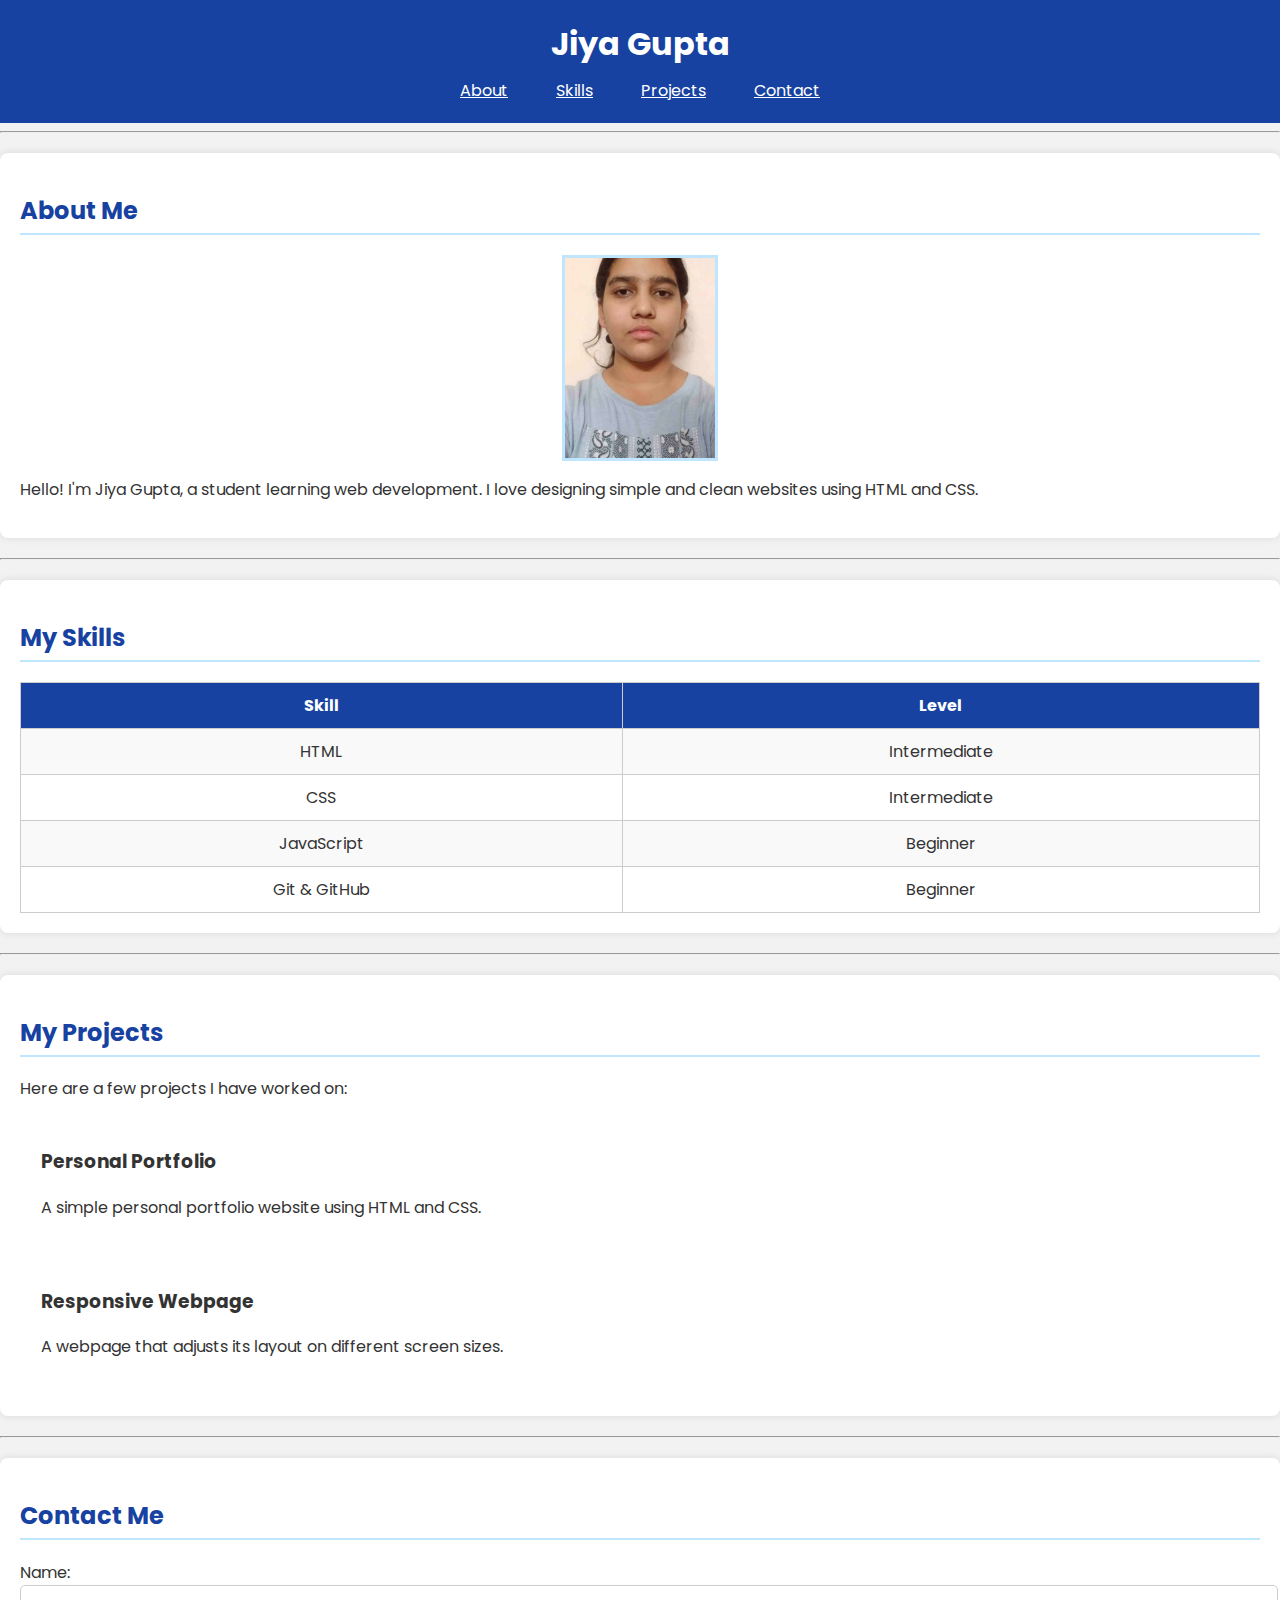
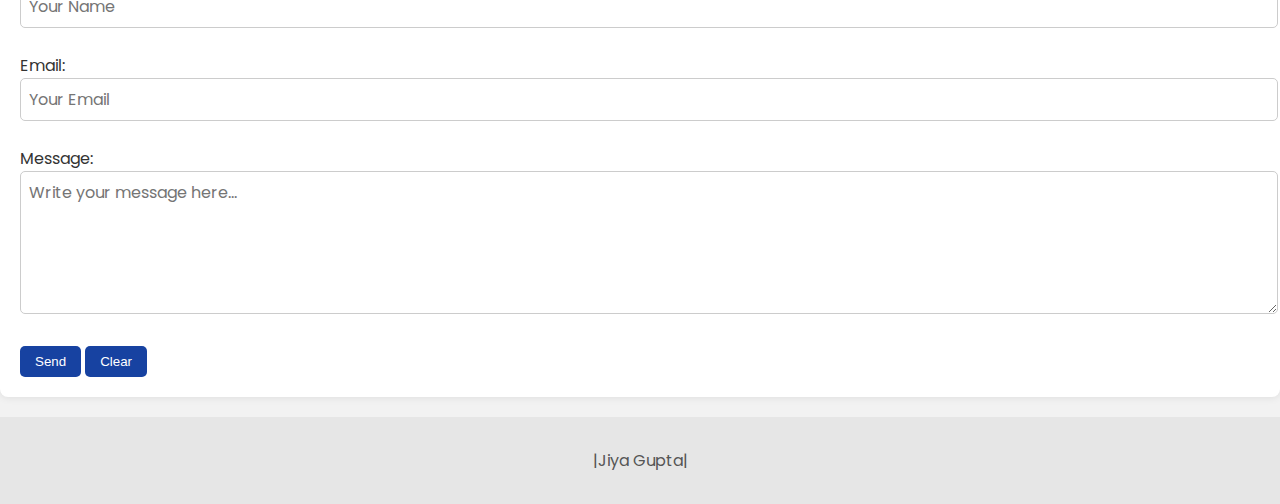
<file: Lab 2/indx.html>
<!DOCTYPE html>
<html lang="en">
<head>
  <meta charset="UTF-8">
  <meta name="viewport" content="width=device-width, initial-scale=1.0">
  <title>Jiya Gupta - Portfolio</title>
  <link href="https://fonts.googleapis.com/css2?family=Poppins:wght@300;400;600&display=swap" rel="stylesheet">

  <link rel="stylesheet" href="style.css">
</head>
<body>

  <!-- Header -->
  <header>
    <h1>Jiya Gupta</h1>
    <nav>
      <a href="#about">About</a>
      <a href="#skills">Skills</a>
      <a href="#projects">Projects</a>
      <a href="#contact">Contact</a>
    </nav>
  </header>

  <hr>

  <!-- About Section -->
  <section id="about">
    <h2>About Me</h2>
    <img src="Photo.jpg" alt="Profile photo of Jiya Gupta">
    <p>Hello! I'm Jiya Gupta, a student learning web development. I love designing simple and clean websites using HTML and CSS.</p>
  </section>

  <hr>

  <!-- Skills Section -->
  <section id="skills">
    <h2>My Skills</h2>
    <table>
      <tr>
        <th>Skill</th>
        <th>Level</th>
      </tr>
      <tr>
        <td>HTML</td>
        <td>Intermediate</td>
      </tr>
      <tr>
        <td>CSS</td>
        <td>Intermediate</td>
      </tr>
      <tr>
        <td>JavaScript</td>
        <td>Beginner</td>
      </tr>
      <tr>
        <td>Git & GitHub</td>
        <td>Beginner</td>
      </tr>
    </table>
  </section>

  <hr>

   <!-- Projects Section > -->
  <section id="projects">
    <h2>My Projects</h2>
    <p>Here are a few projects I have worked on:</p>

    <div class="project">
      <h3>Personal Portfolio</h3>
      <p>A simple personal portfolio website using HTML and CSS.</p>
    </div>

    <div class="project">
      <h3>Responsive Webpage</h3>
      <p>A webpage that adjusts its layout on different screen sizes.</p>
    </div>
  </section>

  <hr>

  <!-- Contact Section -->
  <section id="contact">
    <h2>Contact Me</h2>
    <form>
      <label for="name">Name:</label><br>
      <input type="text" id="name" name="name" placeholder="Your Name" required><br><br>

      <label for="email">Email:</label><br>
      <input type="email" id="email" name="email" placeholder="Your Email" required><br><br>

      <label for="message">Message:</label><br>
      <textarea id="message" name="message" rows="5" placeholder="Write your message here..." required></textarea><br><br>

      <button type="submit">Send</button>
      <button type="reset">Clear</button>
    </form>
  </section>

  <footer>
    <p>|Jiya Gupta|</p>
  </footer>

</body>
</html>
</file>
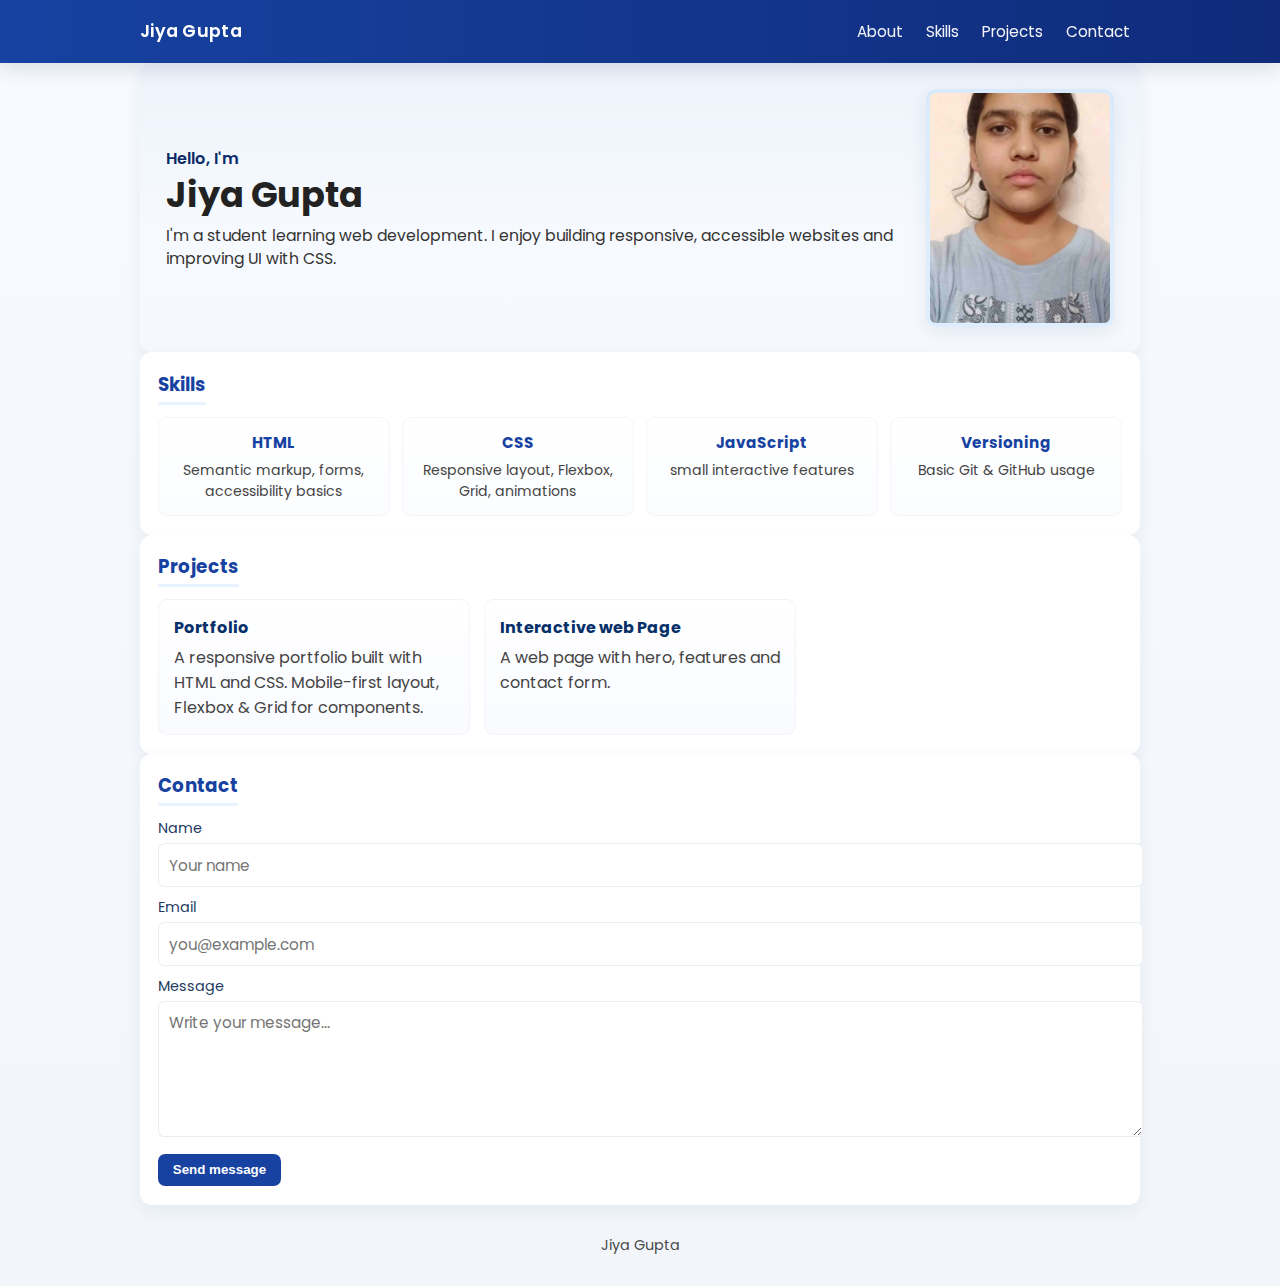
<file: Lab 3/indx.html>
<!DOCTYPE html>
<html lang="en">
<head>
    <meta charset="UTF-8">
    <meta name="viewport" content="width=device-width, initial-scale=1.0">

  <title>Jiya Gupta — Portfolio</title>

  <link rel="stylesheet" href="style.css">

  <link href="https://fonts.googleapis.com/css2?family=Poppins:wght@300;400;600;700&display=swap" rel="stylesheet">
</head>
<body>

  <!-- HEADER -->
  <header>
    <div class="container header-inner">
      <h1>Jiya Gupta</h1>
      <nav>
        <a href="#about">About</a>
        <a href="#skills">Skills</a>
        <a href="#projects">Projects</a>
        <a href="#contact">Contact</a>
      </nav>
    </div>
  </header>

  <!-- HERO / ABOUT -->
  <main>
    <section id="about" class="container">
      <div class="hero section-card">
        <div class="intro">
          <h3>Hello, I'm</h3>
          <h1>Jiya Gupta </h1>
          <p>I'm a student learning web development. I enjoy building responsive, accessible websites and improving UI with CSS.</p>
        </div>

        <div class="profile">
          <img src="Photo.jpg" alt="Profile photo of Jiya Gupta">
        </div>
      </div>
    </section>

    <!-- SKILLS -->
    <section id="skills" class="container">
      <div class="section-card">
        <div class="section-header">
          <h2>Skills</h2>
        </div>

        <div class="skills-grid">
          <div class="skill-card">
            <h4>HTML</h4>
            <p>Semantic markup, forms, accessibility basics</p>
          </div>
          <div class="skill-card">
            <h4>CSS</h4>
            <p>Responsive layout, Flexbox, Grid, animations</p>
          </div>
          <div class="skill-card">
            <h4>JavaScript</h4>
            <p>small interactive features</p>
          </div>
          <div class="skill-card">
            <h4>Versioning</h4>
            <p>Basic Git & GitHub usage</p>
          </div>
        </div>
      </div>
    </section>

    <!-- PROJECTS -->
    <section id="projects" class="container">
      <div class="section-card">
        <div class="section-header">
          <h2>Projects</h2>
        </div>

        <div class="projects-grid">
          <article class="project-card">
            <h3>Portfolio</h3>
            <p>A responsive portfolio built with HTML and CSS. Mobile-first layout, Flexbox & Grid for components.</p>
          </article>

          <article class="project-card">
            <h3>Interactive web Page</h3>
            <p>A web page with hero, features and contact form.</p>
          </article>
        
      </div>
    </section>

    <!-- CONTACT -->
    <section id="contact" class="container">
      <div class="section-card">
        <div class="section-header">
          <h2>Contact</h2>
        </div>

        <form>
          <div class="form-row">
            <label for="name">Name</label>
            <input id="name" name="name" type="text" placeholder="Your name" required>
          </div>

          <div class="form-row">
            <label for="email">Email</label>
            <input id="email" name="email" type="email" placeholder="you@example.com" required>
          </div>

          <div class="form-row">
            <label for="message">Message</label>
            <textarea id="message" name="message" rows="5" placeholder="Write your message..."></textarea>
          </div>

          <button type="submit">Send message</button>
        </form>
      </div>
    </section>
  </main>

  <!-- FOOTER -->
  <footer>
    <div class="container">
      <p> Jiya Gupta</p>
    </div>
  </footer>

</body>
</html>
</file>
<file: Lab 2/style.css>
/*  Portfolio Styling */

body {
  font-family: 'Poppins', sans-serif;
  margin: 0;
  background-color: #f2f2f2; 
  color: #333;
}


header {
  position:sticky;
  background-color:#1742a1;
  color: white;
  text-align: center;
  top: 0;
  padding: 20px;
}

header h1 {
  margin: 0;
}

nav {
  margin-top: 10px;
}

nav a {
  color: white;
  margin: 0px  10px;
  padding: 6px 12px;
  border-radius: 5px;
}

section {
  background-color: white;
  margin: 20px auto;
  padding: 20px;
  border-radius: 8px;
  box-shadow: 0 0 8px rgba(0, 0, 0, 0.1);
  
}

section h2 {
  color:#1742a1; 
  border-bottom: 2px solid#c0e5ff;
  padding-bottom: 5px;
}

  /* About Section */
#about img {
  display:block;
  width: 150px;          
  height: 200px;         
  object-fit: cover;     
  margin: 10px auto;
  border: 3px solid #c0e5ff; 
}

/* Skills Table */
table {
  width: 100%;
  border-collapse: collapse;
  margin-top: 15px;
}

th, td {
  padding: 10px;
  border: 1px solid #ccc;
  text-align: center;
}

th {
  background-color:#1742a1;
  color: white;
}

tr{
  background-color: white;
}

tr:nth-child(even) {
  background-color: #f9f9f9;
}

/* Projects */
.project {
  border: 1px solid white;
  padding: 10px;
  margin: 10px ;
  border-radius: 5px;
  background-color:white;
}

/* Contact Form */
form input,
form textarea {
  width: 100%;
  padding: 8px;
  border-radius: 5px;
  border: 1px solid #ccc;
  font-family: inherit;
  font-size: 1rem;
}

button {
  background-color:#1742a1; 
  color: white;
  border: none;
  padding: 8px 15px;
  border-radius: 5px;
}

button:hover {
  background-color: #c0e5ff;
  color: #333;
}

/* Footer */
footer {
  text-align: center;
  padding: 15px;
  background-color: #e6e6e6;
  color: #555;
  margin-top: 20px;
}
</file>
<file: Lab 3/style.css>
/*  Portfolio Styling */

body{
  margin: 0;
  font-family: 'Poppins';
  color: #222222;
  background: linear-gradient(180deg, #f7fbff 0%, #f2f6fb 100%);

}

/* Container sizing */
.container{
  width: 90%;
  max-width: 1000px;
  margin: 0 auto;
}

/* Header styles */
header{
  position: sticky;
  top: 0;
  z-index: 30;
  background: linear-gradient(90deg,#1742a1, #0f2b7a);
  color: white;
  padding: 0.85rem 0;
  box-shadow: 0 6px 18px rgba(10,20,50,0.12);
}
.header-inner{
  display:flex;
  align-items:center;
  justify-content:space-between;
}

header h1{
  font-size: 1.1rem;
  font-weight:600;
  margin:0;
  letter-spacing: 0.3px;
}
nav{
  display:flex;
  gap: 0.25rem;
  align-items:center;
  flex-wrap:wrap;
}
nav a{
  color: rgba(255,255,255,0.95);
  text-decoration:none;
  padding: 0.4rem 0.6rem;
  border-radius: 0.5rem;
  font-size: 0.95rem;
  transition: transform 250ms ease, background 250ms ease, color 250ms ease;
}
nav a:hover,
nav a:focus{
  background: rgba(255,255,255,0.12);
  transform: translateY(-2px);
  outline: none;
}

/* Section base style */
section{
  background: none;
  margin: 1.25rem auto;
  padding: 0;
  border-radius: 0.75rem;
}
.section-card{
  background: #ffffff;
  padding: 1.15rem;
  border-radius: 0.75rem;
  box-shadow: 0 6px 18px rgba(15,30,80,0.06);
}

/* Section heading */
.section-header{
  display:flex;
  align-items:end;
  gap: 0.75rem;
  margin-bottom: 0.75rem;
}
.section-header h2{
  margin:0;
  color: #1742a1;
  font-size: 1.15rem;
  border-bottom: 3px solid rgba(58,160,255,0.12);
  padding-bottom: 0.25rem;
}

/* HERO */
.hero{
  display:flex;
  gap: 1rem;
  align-items:center;
  justify-content:space-between;
  padding: 1.25rem;
  background: linear-gradient(180deg, rgba(23,66,161,0.04), transparent 60%);
  border-radius: 0.75rem;
}
.hero .intro{
  flex: 1 1 55%;
  min-width: 0;
}
.hero h3{
  margin:0 0 0.4rem 0;
  font-size: 1rem;
  font-weight:600;
  color: #0b2a66;
}
.hero h1{
  margin:0 0 0.4rem 0;
  font-size: 1.75rem;
  line-height:1.05;
  font-weight:700;
}
.title-accent{
  display:inline-block;
  padding: 0.08rem 0.35rem;
  border-radius: 0.35rem;
  font-weight:700;
  animation: accent-color 3s infinite linear;
  color: white;
  background: #3aa0ff;
}
@keyframes accent-color{
  0%{ color: white; background: #3aa0ff; transform: translateY(0); }
  50%{ color: #1742a1; background: #cfefff; transform: translateY(-3px); }
  100%{ color: white; background: #3aa0ff; transform: translateY(0); }
}
.hero p{
  margin:0.6rem 0 0;
  color: #333333;
  font-size: 0.98rem;
}

/* Profile image */
.hero .profile{
  flex: 0 0 140px;
  display:flex;
  justify-content:center;
  align-items:center;
}
.hero .profile img{
  width: 140px;
  height: 185px;
  object-fit: cover;
  border-radius: 0.625rem;
  border: 4px solid rgba(58,160,255,0.12);
  box-shadow: 0 6px 20px rgba(15,30,80,0.08);
  transition: transform 250ms ease, box-shadow 250ms ease;
}

/* Skills grid */
.skills-grid{
  display: grid;
  grid-template-columns: repeat(2, 1fr);
  gap: 0.8rem;
}
.skill-card{
  background: linear-gradient(180deg,#fff,#fbfdff);
  padding: 0.85rem;
  border-radius: 0.6rem;
  text-align:center;
  border: 1px solid rgba(15,30,80,0.04);
  transition: transform 250ms ease, box-shadow 250ms ease;
}
.skill-card h4{ margin:0 0 0.35rem 0; font-size: 0.95rem; color: #1742a1; }
.skill-card p{ margin:0; font-size: 0.88rem; color:#444444; }
.skill-card:hover{ transform: translateY(-6px); box-shadow: 0 14px 30px rgba(15,30,80,0.06); }

/* Projects grid */
.projects-grid{
  display: grid;
  grid-template-columns: 1fr;
  gap: 0.9rem;
}
.project-card{
  padding: 0.9rem;
  border-radius: 0.6rem;
  background: linear-gradient(180deg,#fff,#f9fbff);
  border: 1px solid rgba(15,30,80,0.04);
  transition: transform 250ms ease, box-shadow 250ms ease;
}
.project-card h3{ margin:0 0 0.35rem 0; font-size: 1rem; color: #06306a; }
.project-card p{ margin:0; color:#444444; }
.project-card:hover{ transform: translateY(-8px) scale(1.01); box-shadow: 0 18px 40px rgba(10,30,80,0.08); }

/* Contact form */
form{
  display:block;
  gap: 0.6rem;
}
.form-row{ margin-bottom: 0.6rem; }
label { display:block; margin-bottom:0.25rem; font-size:0.9rem; color:#243a5f; }
input[type="text"],
input[type="email"],
textarea{
  width:100%;
  padding: 0.6rem;
  border-radius: 0.4rem;
  border: 1px solid rgba(10,20,40,0.08);
  font-size: 0.95rem;
  font-family: inherit;
  background: #ffffff;
  transition: box-shadow 250ms ease, transform 250ms ease;
}
input:focus, textarea:focus{
  outline: none;
  box-shadow: 0 6px 20px rgba(58,160,255,0.12);
  transform: translateY(-2px);
}
button{
  background: #1742a1;
  color: white;
  border: none;
  padding: 0.55rem 0.9rem;
  border-radius: 0.45rem;
  cursor: pointer;
  font-weight:600;
  transition: transform 250ms ease, background 250ms ease;
}
button:hover{ transform: translateY(-3px); background: #0b2a66; }
button:focus{ outline: 3px solid rgba(58,160,255,0.18); }

/* Footer */
footer{
  text-align:center;
  padding: 1rem 0;
  color:#4a4a4a;
  font-size: 0.9rem;
}

/* Fade-in sections */
@keyframes fadeInUp{
  from{ opacity: 0; transform: translateY(12px); }
  to{ opacity: 1; transform: translateY(0); }
}
.section-card{ animation: fadeInUp 550ms ease both; }

/* Responsive breakpoints */
@media (min-width: 600px){
  .skills-grid{ grid-template-columns: repeat(3,1fr); }
  .projects-grid{ grid-template-columns: repeat(2, 1fr); }
}

@media (min-width: 880px){
  header .container{ display:flex; align-items:center; justify-content:space-between; gap:1rem; }
  .hero{ padding: 1.6rem; }
  .hero h1{ font-size: 2.2rem; }
  .hero .profile{ flex:0 0 180px; }
  .hero .profile img{ width: 180px; height: 230px; }
  .skills-grid{ grid-template-columns: repeat(4,1fr); }
  .projects-grid{ grid-template-columns: repeat(3,1fr); }
}

@media (min-width: 1400px){
  .container{ width: 85%; max-width: 1300px; }
}
</file>
